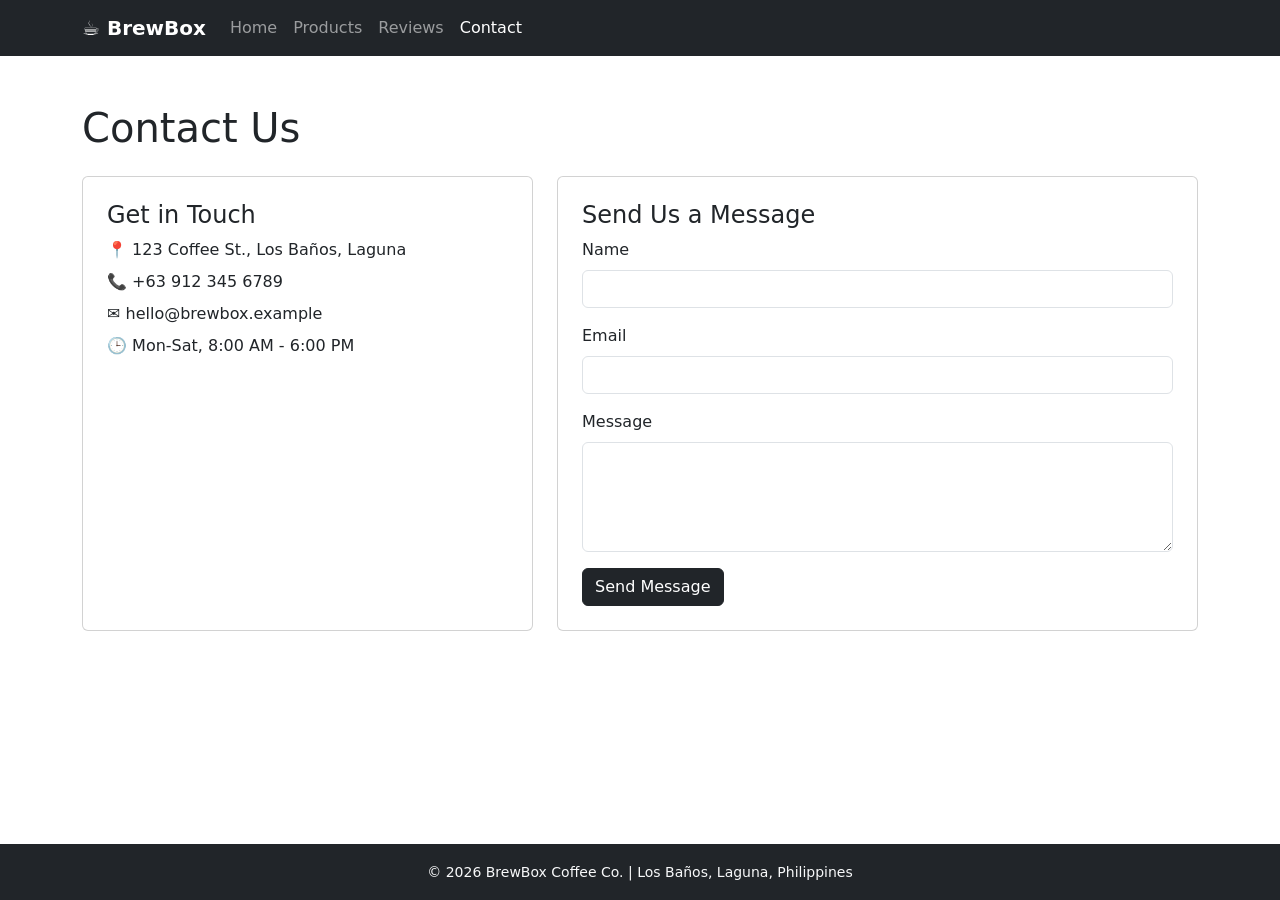
<file: contact.html>
<!DOCTYPE html>
<html lang="en">
<head>
  <meta charset="UTF-8">
  <meta name="viewport" content="width=device-width, initial-scale=1">
  <title>Contact | BrewBox Coffee Co.</title>

  <!-- Bootstrap CSS: the styling -->
  <link href="https://cdn.jsdelivr.net/npm/bootstrap@5.3.3/dist/css/bootstrap.min.css" rel="stylesheet">
  <!-- Our own CSS -->
  <link href="style.css" rel="stylesheet">
</head>
<body class="d-flex flex-column min-vh-100">

  <!-- ==================== HEADER + NAVBAR (same on every page) ==================== -->
  <header class="sticky-top">
    <nav class="navbar navbar-expand-lg navbar-dark bg-dark">
      <div class="container">
        <a class="navbar-brand fw-bold" href="index.html">☕ BrewBox</a>
        <!-- Menu icon for small screens: opens/closes the element with id="menu" -->
        <button class="navbar-toggler" data-bs-toggle="collapse" data-bs-target="#menu">
          <span class="navbar-toggler-icon"></span>
        </button>
        <div class="collapse navbar-collapse" id="menu">
          <ul class="navbar-nav">
            <li class="nav-item"><a class="nav-link" href="index.html">Home</a></li>
            <li class="nav-item"><a class="nav-link" href="products.html">Products</a></li>
            <li class="nav-item"><a class="nav-link" href="reviews.html">Reviews</a></li>
            <li class="nav-item"><a class="nav-link active" href="contact.html" aria-current="page">Contact</a></li>
          </ul>
        </div>
      </div>
    </nav>
  </header>

  <main>
    <section class="container my-5">
      <h1 class="mb-4">Contact Us</h1>
      <div class="row g-4">
        <section class="col-md-5">
          <address class="card p-4 h-100 mb-0">
            <h2 class="h4">Get in Touch</h2>
            <p class="mb-2">📍 123 Coffee St., Los Baños, Laguna</p>
            <p class="mb-2">📞 <a href="tel:+639123456789" class="text-reset text-decoration-none">+63 912 345 6789</a></p>
            <p class="mb-2">✉️ <a href="mailto:hello@brewbox.example" class="text-reset text-decoration-none">hello@brewbox.example</a></p>
            <p class="mb-0">🕒 Mon-Sat, 8:00 AM - 6:00 PM</p>
          </address>
        </section>

        <section class="col-md-7">
          <div class="card p-4">
            <h2 class="h4">Send Us a Message</h2>
            <div id="contactAlert" class="alert alert-success d-none">Thank you! Your message has been sent.</div>
            <form id="contactForm">
              <div class="mb-3">
                <label class="form-label" for="cName">Name</label>
                <input type="text" class="form-control" id="cName" required>
              </div>
              <div class="mb-3">
                <label class="form-label" for="cEmail">Email</label>
                <input type="email" class="form-control" id="cEmail" required>
              </div>
              <div class="mb-3">
                <label class="form-label" for="cMsg">Message</label>
                <textarea class="form-control" id="cMsg" rows="4" required></textarea>
              </div>
              <button class="btn btn-dark" type="submit">Send Message</button>
            </form>
          </div>
        </section>
      </div>
    </section>
  </main>

  <!-- ==================== FOOTER ==================== -->
  <footer class="bg-dark text-light text-center py-3 mt-auto">
    <small>&copy; 2026 BrewBox Coffee Co. | Los Baños, Laguna, Philippines</small>
  </footer>

  <!-- Bootstrap JS (menu, carousel, cart panel, pop-up) and jQuery. Both are needed. -->
  <script src="https://cdn.jsdelivr.net/npm/bootstrap@5.3.3/dist/js/bootstrap.bundle.min.js"></script>
  <script src="https://code.jquery.com/jquery-3.7.1.min.js"></script>

  <!-- Our own jQuery code (must come AFTER jQuery and Bootstrap) -->
  <script src="script.js"></script>
</body>
</html>
</file>
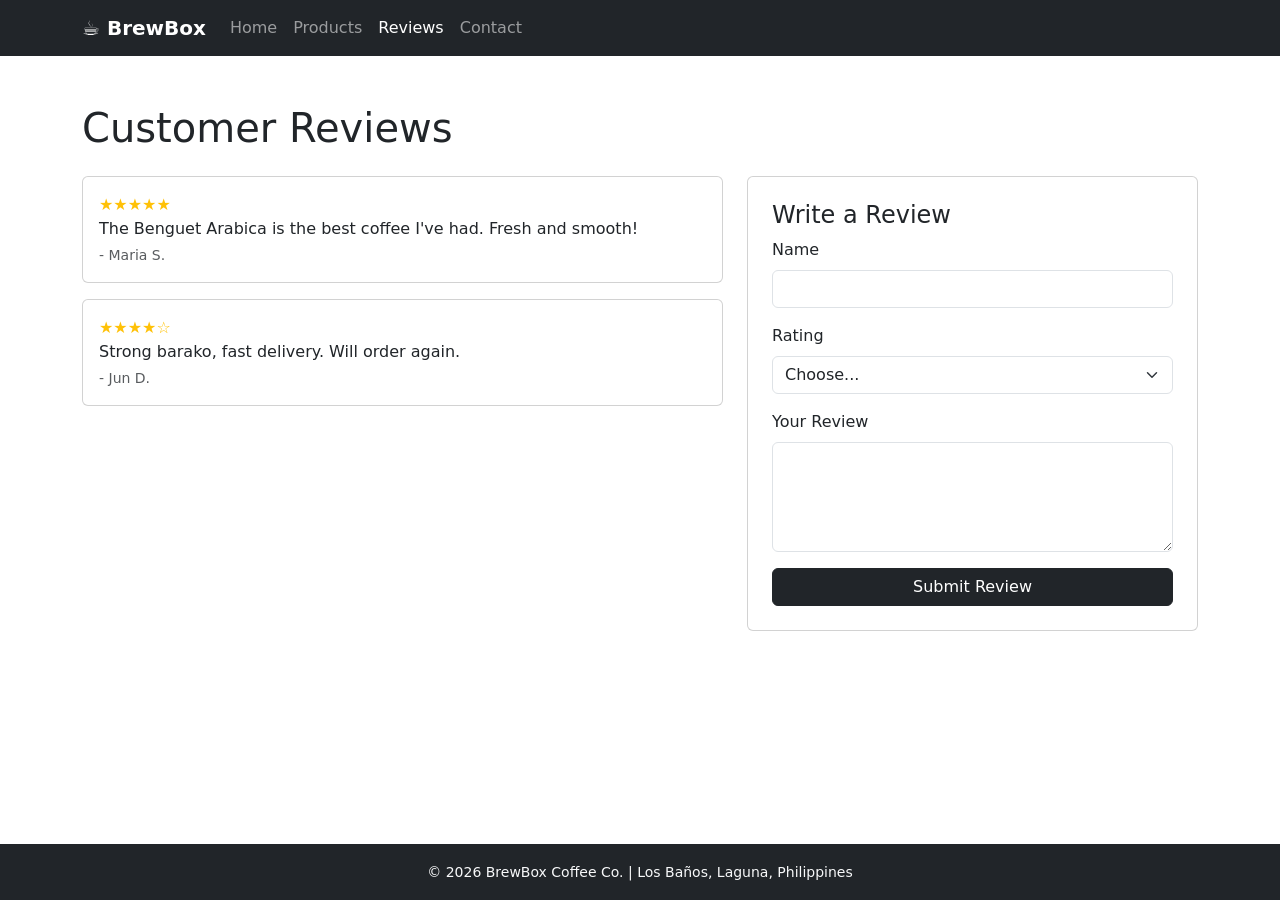
<file: reviews.html>
<!DOCTYPE html>
<html lang="en">
<head>
  <meta charset="UTF-8">
  <meta name="viewport" content="width=device-width, initial-scale=1">
  <title>Reviews | BrewBox Coffee Co.</title>

  <!-- Bootstrap CSS: the styling -->
  <link href="https://cdn.jsdelivr.net/npm/bootstrap@5.3.3/dist/css/bootstrap.min.css" rel="stylesheet">
  <!-- Our own CSS -->
  <link href="style.css" rel="stylesheet">
</head>
<body class="d-flex flex-column min-vh-100">

  <!-- ==================== HEADER + NAVBAR (same on every page) ==================== -->
  <header class="sticky-top">
    <nav class="navbar navbar-expand-lg navbar-dark bg-dark">
      <div class="container">
        <a class="navbar-brand fw-bold" href="index.html">☕ BrewBox</a>
        <!-- Menu icon for small screens: opens/closes the element with id="menu" -->
        <button class="navbar-toggler" data-bs-toggle="collapse" data-bs-target="#menu">
          <span class="navbar-toggler-icon"></span>
        </button>
        <div class="collapse navbar-collapse" id="menu">
          <ul class="navbar-nav">
            <li class="nav-item"><a class="nav-link" href="index.html">Home</a></li>
            <li class="nav-item"><a class="nav-link" href="products.html">Products</a></li>
            <li class="nav-item"><a class="nav-link active" href="reviews.html" aria-current="page">Reviews</a></li>
            <li class="nav-item"><a class="nav-link" href="contact.html">Contact</a></li>
          </ul>
        </div>
      </div>
    </nav>
  </header>

  <main>
    <section class="container my-5">
      <h1 class="mb-4">Customer Reviews</h1>
      <div class="row g-4">
        <!-- Reviews are added here by script.js -->
        <section class="col-lg-7" id="reviewList" aria-label="Customer reviews"></section>

        <section class="col-lg-5">
          <div class="card p-4">
            <h2 class="h4">Write a Review</h2>
            <form id="reviewForm">
              <div class="mb-3">
                <label class="form-label" for="revName">Name</label>
                <input type="text" class="form-control" id="revName" required>
              </div>
              <div class="mb-3">
                <label class="form-label" for="revRating">Rating</label>
                <select class="form-select" id="revRating" required>
                  <option value="">Choose...</option>
                  <option value="5">5 - Excellent</option>
                  <option value="4">4 - Good</option>
                  <option value="3">3 - Okay</option>
                  <option value="2">2 - Poor</option>
                  <option value="1">1 - Terrible</option>
                </select>
              </div>
              <div class="mb-3">
                <label class="form-label" for="revText">Your Review</label>
                <textarea class="form-control" id="revText" rows="4" required></textarea>
              </div>
              <button class="btn btn-dark w-100" type="submit">Submit Review</button>
            </form>
          </div>
        </section>
      </div>
    </section>
  </main>

  <!-- ==================== FOOTER ==================== -->
  <footer class="bg-dark text-light text-center py-3 mt-auto">
    <small>&copy; 2026 BrewBox Coffee Co. | Los Baños, Laguna, Philippines</small>
  </footer>

  <!-- Bootstrap JS (menu, carousel, cart panel, pop-up) and jQuery. Both are needed. -->
  <script src="https://cdn.jsdelivr.net/npm/bootstrap@5.3.3/dist/js/bootstrap.bundle.min.js"></script>
  <script src="https://code.jquery.com/jquery-3.7.1.min.js"></script>

  <!-- Our own jQuery code (must come AFTER jQuery and Bootstrap) -->
  <script src="script.js"></script>
</body>
</html>
</file>
<file: style.css>
/* Hero banner on the Home page */
.hero { min-height: 420px; background: linear-gradient(rgba(0,0,0,.6), rgba(0,0,0,.6)), #4b2e1e; }

/* Same size for every product picture */
.product-img { height: 200px; object-fit: cover; background: #f5ebe0; }
</file>
